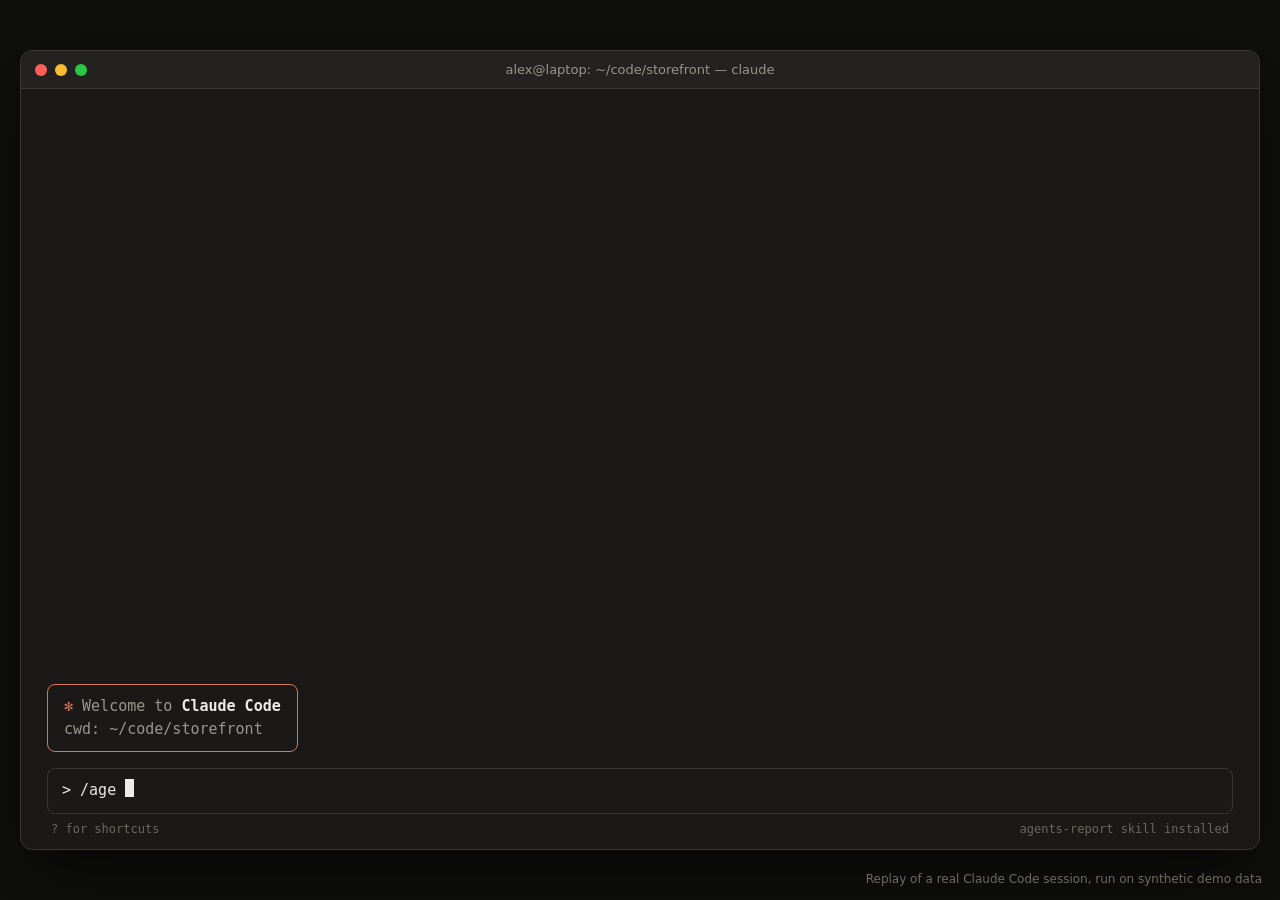
<file: tools/replay.html>
<!doctype html>
<html lang="en">
<head>
<meta charset="utf-8">
<title>Claude Code replay</title>
<style>
  :root { --bg: #1a1918; --panel: #232220; --ink: #ecebe6; --dim: #9a968c; --faint: #6c685f; --accent: #d97757; --green: #7bbf8a; --line: #3a3834; }
  * { box-sizing: border-box; }
  html, body { margin: 0; height: 100%; background: #0f0f0e; }
  body { display: grid; place-items: center; font: 15px/1.55 "SF Mono", ui-monospace, Menlo, monospace; color: var(--ink); }
  .win { width: 1240px; height: 800px; background: var(--bg); border: 1px solid var(--line); border-radius: 12px; overflow: hidden; display: flex; flex-direction: column; box-shadow: 0 30px 80px rgba(0,0,0,.5); }
  .bar { height: 38px; background: var(--panel); border-bottom: 1px solid var(--line); display: flex; align-items: center; padding: 0 14px; gap: 8px; color: var(--dim); font: 13px -apple-system, system-ui, sans-serif; }
  .bar i { width: 12px; height: 12px; border-radius: 50%; display: inline-block; }
  .bar .t { flex: 1; text-align: center; margin-right: 60px; }
  .term { flex: 1; overflow: hidden; padding: 18px 26px 10px; display: flex; flex-direction: column; }
  .log { flex: 1; overflow: hidden; display: flex; flex-direction: column; justify-content: flex-end; }
  .welcome { border: 1px solid var(--accent); border-radius: 8px; padding: 10px 16px; margin-bottom: 16px; color: var(--dim); align-self: flex-start; }
  .welcome b { color: var(--ink); font-weight: 600; }
  .welcome .s { color: var(--accent); }
  .row { margin: 0 0 12px; white-space: pre-wrap; }
  .you { color: var(--dim); }
  .you b { color: var(--ink); font-weight: 400; }
  .dot { color: var(--accent); }
  .dot.ok { color: var(--green); }
  .tool b { font-weight: 600; }
  .res { color: var(--dim); padding-left: 2ch; }
  .res .more { color: var(--faint); }
  .spin { color: var(--accent); }
  .spin span { color: var(--dim); }
  .ans { display: grid; grid-template-columns: 2ch 1fr; white-space: normal; }
  .ans h2 { font-size: 15px; margin: 10px 0 4px; font-weight: 700; }
  .ans p, .ans li { margin: 0 0 6px; }
  .ans ol, .ans ul { margin: 0 0 6px; padding-left: 3.5ch; }
  .ans li { padding-left: .5ch; }
  .ans strong { font-weight: 700; }
  .ans code { color: #e7b07f; }
  .ans .blk { opacity: 0; transition: opacity .25s; }
  .ans .blk.on { opacity: 1; }
  .input { border: 1px solid var(--line); border-radius: 8px; padding: 10px 14px; display: flex; gap: 1ch; min-height: 46px; }
  .input .caret { display: inline-block; width: 9px; height: 18px; background: var(--ink); vertical-align: -3px; animation: blink 1s steps(1) infinite; }
  @keyframes blink { 50% { opacity: 0; } }
  .hint { color: var(--faint); font-size: 12px; padding: 6px 4px 0; display: flex; justify-content: space-between; }
  .cap { position: fixed; right: 18px; bottom: 14px; color: #6f6b62; font: 12px -apple-system, system-ui, sans-serif; }
</style>
</head>
<body>
<div class="win">
  <div class="bar"><i style="background:#ff5f57"></i><i style="background:#febc2e"></i><i style="background:#28c840"></i><span class="t">alex@laptop: ~/code/storefront — claude</span></div>
  <div class="term">
    <div class="log" id="log">
      <div class="welcome"><span class="s">✻</span> Welcome to <b>Claude Code</b><br><span>cwd: ~/code/storefront</span></div>
    </div>
    <div class="input"><span class="dim">&gt;</span><span id="typed"></span><span class="caret"></span></div>
    <div class="hint"><span>? for shortcuts</span><span>agents-report skill installed</span></div>
  </div>
</div>
<div class="cap">Replay of a real Claude Code session, run on synthetic demo data</div>
<script>
const STEPS = /*STEPS*/[];
const PROMPT = "/agents-report what did my coding agents cost this month, and what should I change?";
const sleep = (ms) => new Promise((r) => setTimeout(r, ms));
const log = document.getElementById("log");
const esc = (s) => s.replace(/[&<>]/g, (c) => ({ "&": "&amp;", "<": "&lt;", ">": "&gt;" }[c]));
const inline = (s) => esc(s).replace(/\*\*(.+?)\*\*/g, "<strong>$1</strong>").replace(/`([^`]+)`/g, "<code>$1</code>");
function add(html, cls) { const d = document.createElement("div"); d.className = "row " + (cls || ""); d.innerHTML = html; log.append(d); return d; }
function md(text) {  // tiny markdown: headings, lists, paragraphs, bold, code
  const blocks = [];
  let list = null;
  for (const raw of text.split("\n")) {
    const l = raw.trimEnd();
    if (!l) continue;  // a blank line keeps a list going
    const ol = l.match(/^(\d+)\.\s+(.*)/), ul = l.match(/^[-*]\s+(.*)/);
    if (ol || ul) {
      const tag = ol ? "ol" : "ul";
      if (!list || list.tag !== tag) { list = { tag, items: [] }; blocks.push(list); }
      list.items.push(ol ? `<li class="blk" value="${ol[1]}">${inline(ol[2])}</li>` : `<li class="blk">${inline(ul[1])}</li>`);
      continue;
    }
    list = null;
    const hh = l.match(/^#+\s+(.*)/);
    blocks.push(hh ? `<h2 class="blk">${inline(hh[1])}</h2>` : `<p class="blk">${inline(l)}</p>`);
  }
  return blocks.map((b) => typeof b === "string" ? b : `<${b.tag}>${b.items.join("")}</${b.tag}>`).join("");
}
async function spinner(word, ms) {
  const d = add(`<span class="spin">✻</span> <span>${word}…</span>`);
  const frames = ["✻", "✺", "✹", "✸", "✷", "✶"];
  for (let i = 0; i < ms / 120; i++) { d.firstChild.textContent = frames[i % frames.length]; await sleep(120); }
  d.remove();
}
async function run() {
  await sleep(900);
  const typed = document.getElementById("typed");
  for (const ch of PROMPT) { typed.textContent += ch; await sleep(ch === " " ? 55 : 32); }
  await sleep(500);
  typed.textContent = "";
  add(`&gt; <b>${esc(PROMPT)}</b>`, "you");
  await spinner("Reading the agents-report skill", 1300);
  for (const st of STEPS) {
    if (st.kind === "tool") {
      add(`<span class="dot">⏺</span> <span class="tool"><b>Bash</b>(${esc(st.cmd)})</span>`);
      await spinner("Running", 900);
    } else if (st.kind === "result") {
      const lines = st.text.trim().split("\n");
      const shown = lines.slice(0, 2).map(esc).join("\n");
      add(`⎿  ${shown}${lines.length > 2 ? `\n<span class="more">… +${lines.length - 2} lines (ctrl+o to expand)</span>` : ""}`, "res");
      log.lastChild.previousSibling.querySelector(".dot").classList.add("ok");
      await sleep(700);
    } else if (st.kind === "text") {
      await spinner("Thinking", 1400);
      const d = add(`<span class="dot ok">⏺</span><div>${md(st.text)}</div>`, "ans");
      for (const b of d.querySelectorAll(".blk")) { b.classList.add("on"); await sleep(b.tagName === "H2" ? 350 : 520); }
    }
  }
  await sleep(2500);
  window.done = true;
}
run();
</script>
</body>
</html>
</file>
